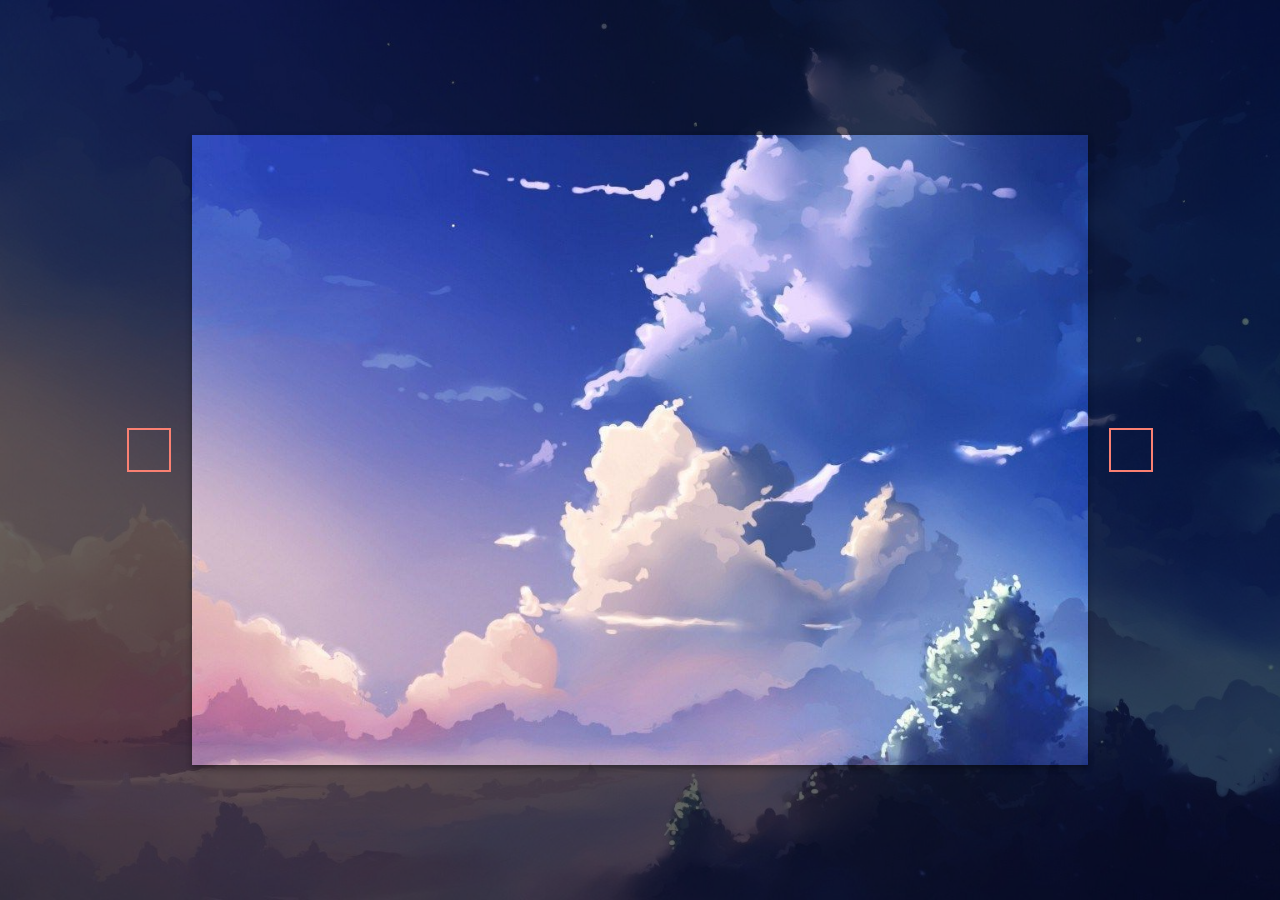
<file: changing-img/changing-image.html>
<!DOCTYPE html>
<html lang="en">
<head>
    <meta charset="UTF-8">
    <meta name="viewport" content="width=device-width, initial-scale=1.0">
    <link rel="stylesheet" href="https://cdnjs.cloudflare.com/ajax/libs/font-awesome/6.6.0/css/all.min.css" integrity="sha512-Kc323vGBEqzTmouAECnVceyQqyqdsSiqLQISBL29aUW4U/M7pSPA/gEUZQqv1cwx4OnYxTxve5UMg5GT6L4JJg==" crossorigin="anonymous" referrerpolicy="no-referrer" />

    <link rel="stylesheet" href="style.css">
    <title>Document</title>
</head>
<body>
    <div class="slider-container">
        <div class="slide active" style="background-image: url('wallaper.jpg');"></div>

        <div class="slide " style="background-image: url('https://media.istockphoto.com/id/1403500817/photo/the-craggies-in-the-blue-ridge-mountains.jpg?s=1024x1024&w=is&k=20&c=jLBfnKZZdps-vzXClEPp0X2vwIQSehJZAhP4_OfXldU=');"></div>
        
        <div class="slide " style="background-image: url('https://good-nature-blog-uploads.s3.amazonaws.com/uploads/2022/01/good-nature-homepage-hero_2-scaled.jpg');"></div>

        <div class="slide " style="background-image: url('https://good-nature-blog-uploads.s3.amazonaws.com/uploads/2022/01/good-nature-homepage-hero_2-scaled.jpg');"></div>

        <button class="arrow left-arrow" id="left"><i class="fas fa-arrow-left"></i></button>

        
        <button class="arrow right-arrow" id="right"><i class="fas fa-arrow-right"></i></button>
    </div>
    <script src="script.js"></script>
</body>
</html>
</file>
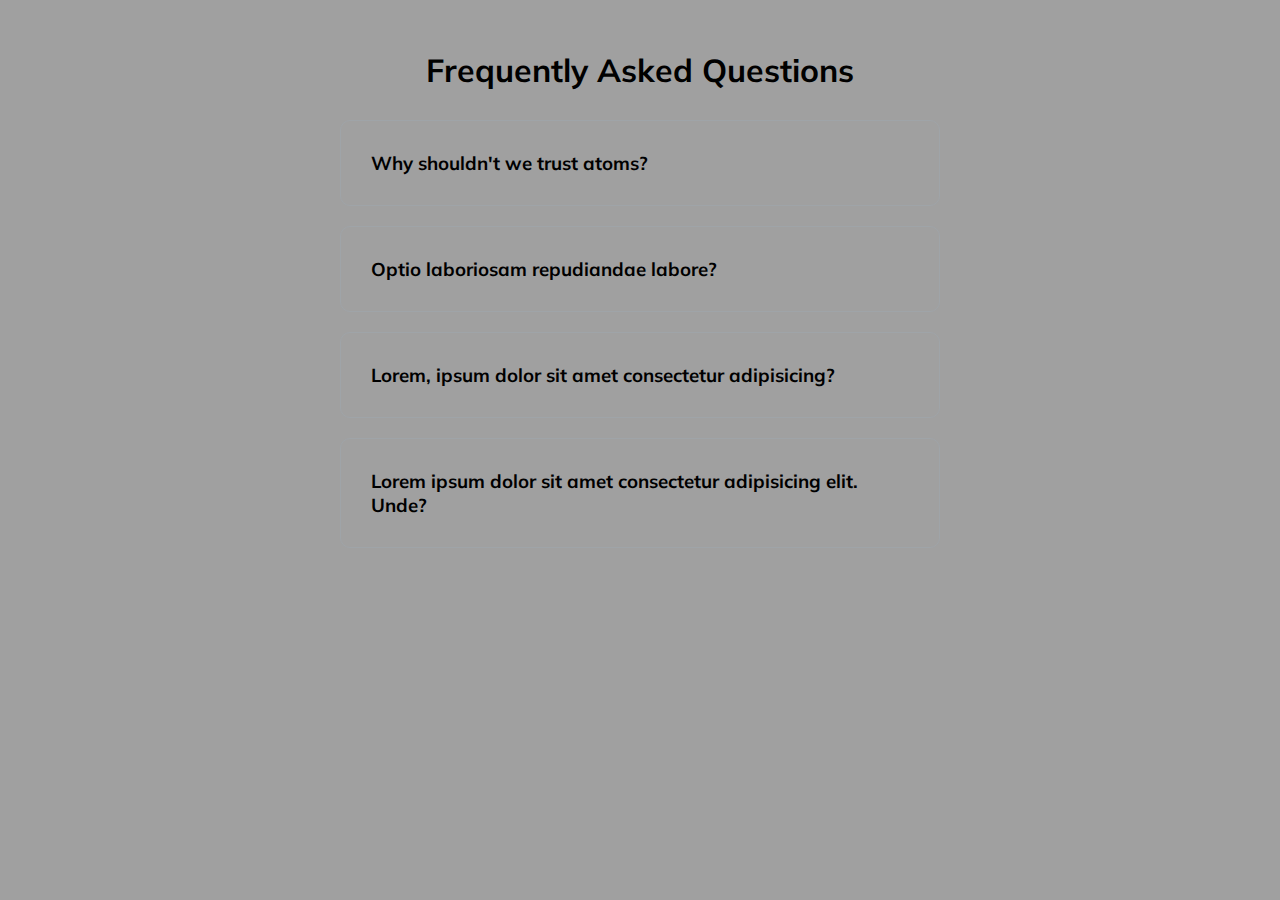
<file: faq/faq.html>
<!DOCTYPE html>
<html lang="en">
<head>
    <meta charset="UTF-8">
    <meta name="viewport" content="width=device-width, initial-scale=1.0">
    <link rel="stylesheet" href="https://cdnjs.cloudflare.com/ajax/libs/font-awesome/6.6.0/css/all.min.css" integrity="sha512-Kc323vGBEqzTmouAECnVceyQqyqdsSiqLQISBL29aUW4U/M7pSPA/gEUZQqv1cwx4OnYxTxve5UMg5GT6L4JJg==" crossorigin="anonymous" referrerpolicy="no-referrer" />  
    <link rel="stylesheet" href="style.css">
    <title>FAQ</title>
</head>
<body>
<h1>Frequently Asked Questions</h1>
    <div class="faq-container">
        <div class="faq">
            <h3 class="faq-title">Why shouldn't we trust atoms?</h3>

            <p class="faq-text">
                they make up every thing.
            </p>

            <button class="faq-toggle">
                <i class="fas fa-chevron-down"></i>
                <i class="fas fa-times"></i>
            </button>
        </div>

        <div class="faq">
            <h3 class="faq-title">Optio laboriosam repudiandae labore?</h3>

            <p class="faq-text">
                Lorem ipsum dolor sit amet consectetur adipisicing elit.
            </p>

            <button class="faq-toggle">
                <i class="fas fa-chevron-down"></i>
                <i class="fas fa-times"></i>
            </button>
        </div>

        <div class="faq">   
            <h3 class="faq-title">Lorem, ipsum dolor sit amet consectetur adipisicing?</h3>

            <p class="faq-text">
                Lorem ipsum dolor, sit amet consectetur adipisicing elit. Fugiat accusamus neque illum commodi reiciendis voluptatum! Minus, ipsum porro dignissimos culpa architecto quae doloremque, autem alias nisi mollitia repellat doloribus totam!
            </p>

            <button class="faq-toggle">
                <i class="fas fa-chevron-down"></i>
                <i class="fas fa-times"></i>
            </button>
        </div>

        <div class="faq">
            <h3 class="faq-title">Lorem ipsum dolor sit amet consectetur adipisicing elit. Unde?</h3>

            <p class="faq-text">
                Lorem, ipsum dolor sit amet consectetur adipisicing elit. Corporis repellat dolor necessitatibus totam. Sunt id similique doloremque esse, consequuntur molestias.
            </p>

            <button class="faq-toggle">
                <i class="fas fa-chevron-down"></i>
                <i class="fas fa-times"></i>
            </button>
        </div>
    </div>
    <script src="script.js"></script>
</body>
</html>
</file>
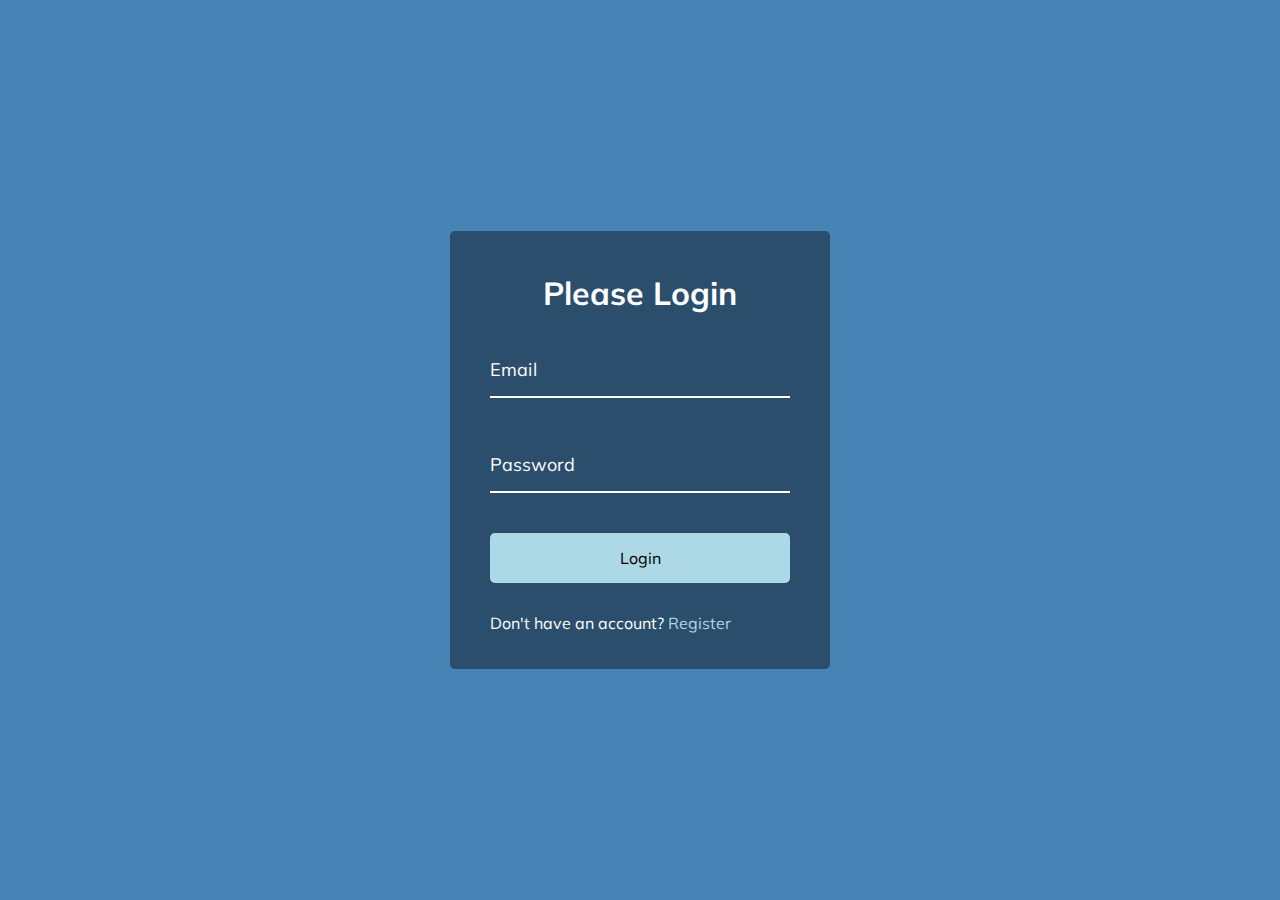
<file: form/form.html>
<!DOCTYPE html>
<html lang="en">
<head>
    <meta charset="UTF-8">
    <meta name="viewport" content="width=device-width, initial-scale=1.0">
    <link rel="stylesheet" href="style.css">
    <title>Form Input Wave</title>
</head>
<body>
    <div class="container">
        <h1>Please Login</h1>
        <form>
            <div class="form-control">
                <input type="text" required>
                <label>Email</label>
            </div>
        

            <div class="form-control">
                <input type="password" required>
                <label>Password</label>
            </div>
            <button class="btn">Login</button>

            <p class="text">Don't have an account? <a href="#">Register</a></p>
        </form>
    </div>
    <script src="scritp.js"></script>
</body>
</html>
</file>
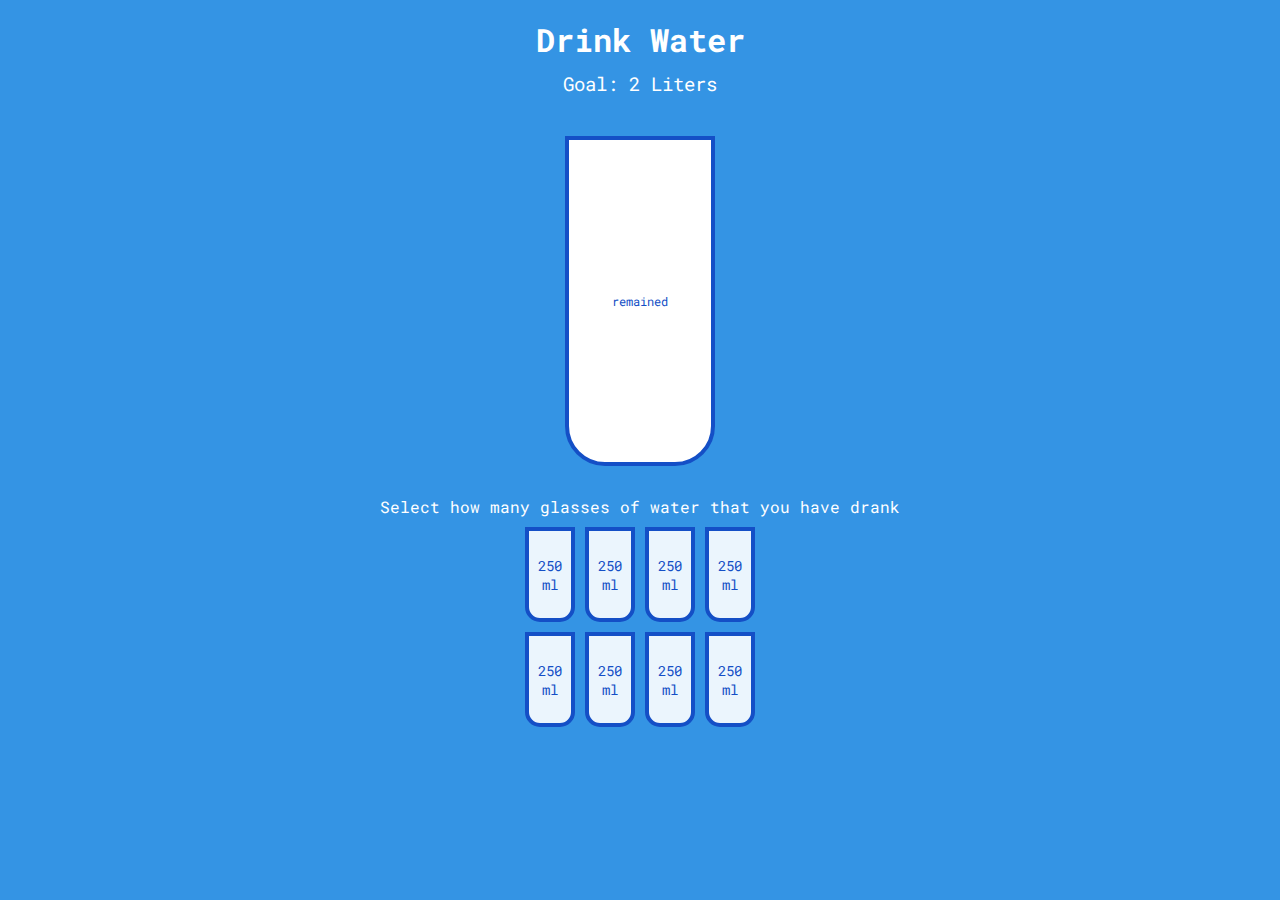
<file: goals/goals.html>
<!DOCTYPE html>
<html lang="en">
<head>
    <meta charset="UTF-8">
    <meta name="viewport" content="width=device-width, initial-scale=1.0">
    <title>DRINK WATER</title>
    <link rel="stylesheet" href="style.css">
</head>
<body>
    <h1>Drink Water</h1>
    <h3>Goal: 2 Liters</h3>
    
    <div class="cup">
        <div class="remained" id="remained">
            <span id="liters"></span>
            <small>remained</small>
        </div>

        <div class="percentage" id="percentage">
            
        </div>
    </div>

    <p class="text">Select how many glasses of water that you have drank</p>

    <div class="cups">
        <div class="cup cup-small">250 ml</div>
        <div class="cup cup-small">250 ml</div>
        <div class="cup cup-small">250 ml</div>
        <div class="cup cup-small">250 ml</div>
        <div class="cup cup-small">250 ml</div>
        <div class="cup cup-small">250 ml</div>
        <div class="cup cup-small">250 ml</div>
        <div class="cup cup-small">250 ml</div>
    </div>
    <script src="script.js"></script>
</body>
</html>
</file>
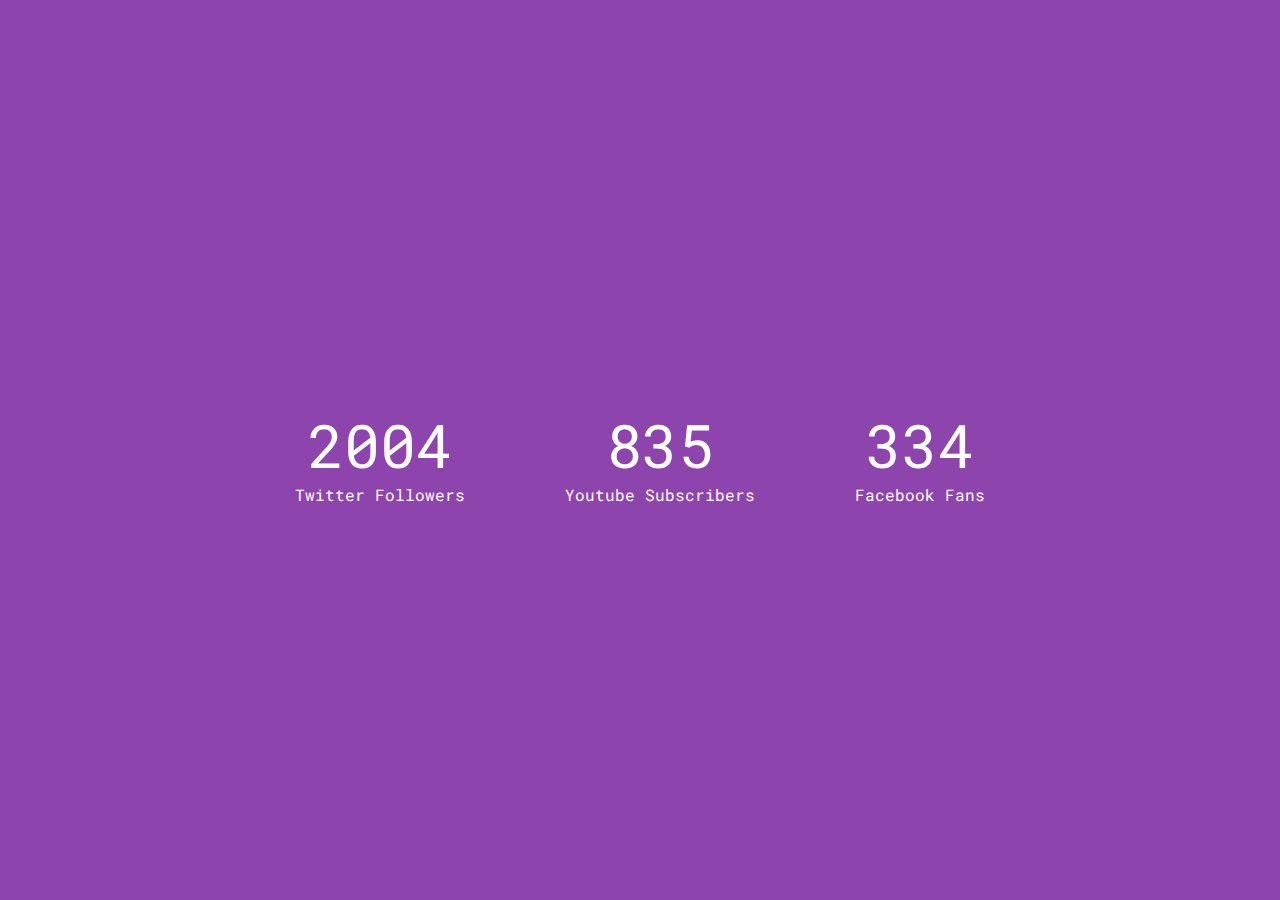
<file: increasing-number/increasing-numbers.html>
<!DOCTYPE html>
<html lang="en">
<head>
    <meta charset="UTF-8">
    <meta name="viewport" content="width=device-width, initial-scale=1.0">
    <link rel="stylesheet" href="https://cdnjs.cloudflare.com/ajax/libs/font-awesome/6.6.0/css/all.min.css" integrity="sha512-Kc323vGBEqzTmouAECnVceyQqyqdsSiqLQISBL29aUW4U/M7pSPA/gEUZQqv1cwx4OnYxTxve5UMg5GT6L4JJg==" crossorigin="anonymous" referrerpolicy="no-referrer" />
    <link rel="stylesheet" href="style.css">
    <title>Document</title>
</head>
<body>
    <div class="counter-container">
        <i class="fab fa-twitter fa-3x"></i>
        <div class="counter" data-target="12000"></div>
        <span>Twitter Followers</span>
    </div>


    <div class="counter-container">
        <i class="fab fa-youtube fa-3x"></i>
        <div class="counter" data-target="5000"></div>
        <span>Youtube Subscribers</span>
    </div>

    <div class="counter-container">
        <i class="fab fa-facebook fa-3x"></i>
        <div class="counter" data-target="2000"></div>
        <span>Facebook Fans</span>
    </div>
<script src="script.js"></script>
</body>
</html>
</file>
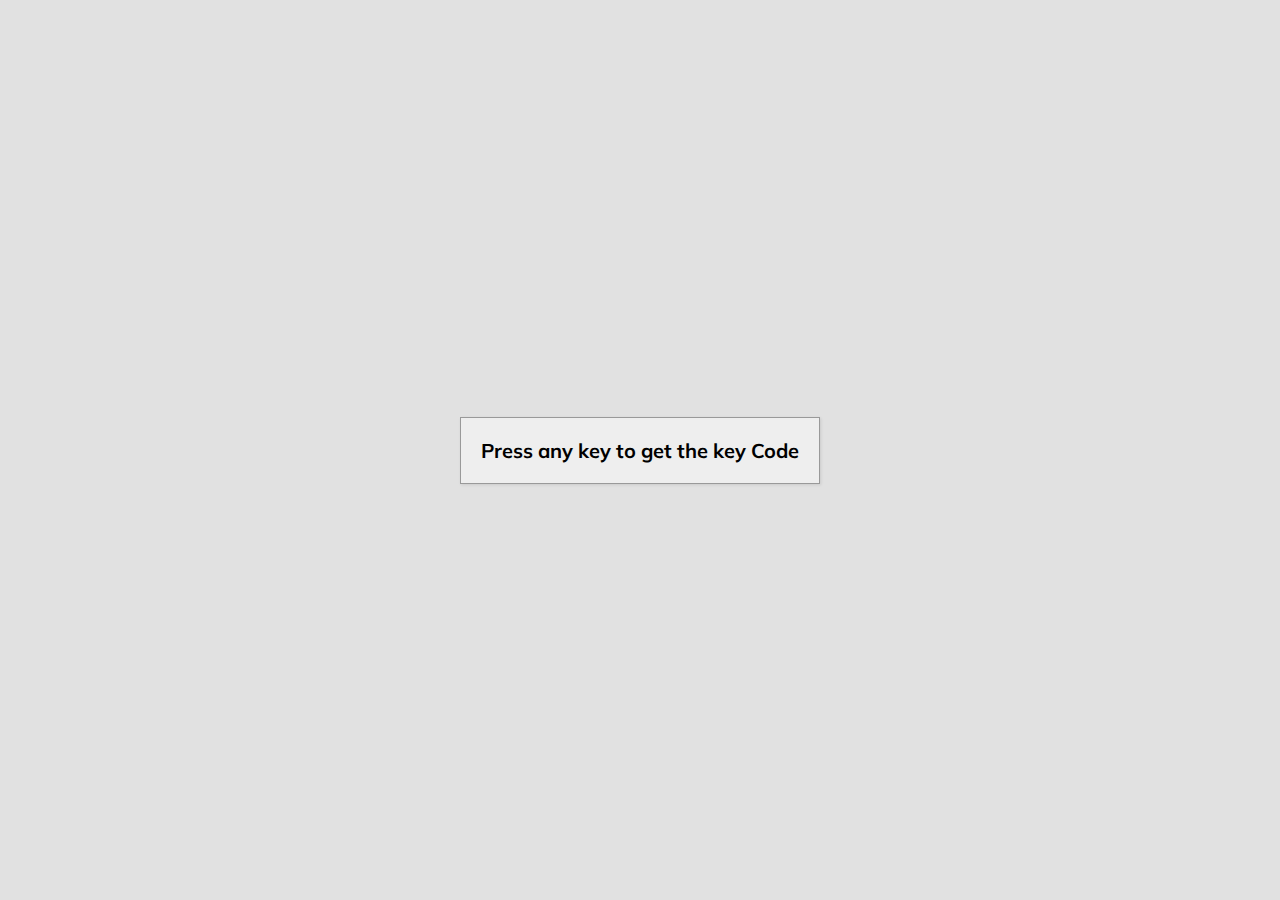
<file: keys/key.html>
<!DOCTYPE html>
<html lang="en">
<head>
    <meta charset="UTF-8">
    <meta name="viewport" content="width=device-width, initial-scale=1.0">
    <link rel="stylesheet" href="style.css">
    <title>Event key code</title>
</head>
<body>
    <div id="insert">
        <div class="key">
            Press any key to get the key Code
        </div>
    </div>
    <script src="script.js"></script>
</body>
</html>
</file>
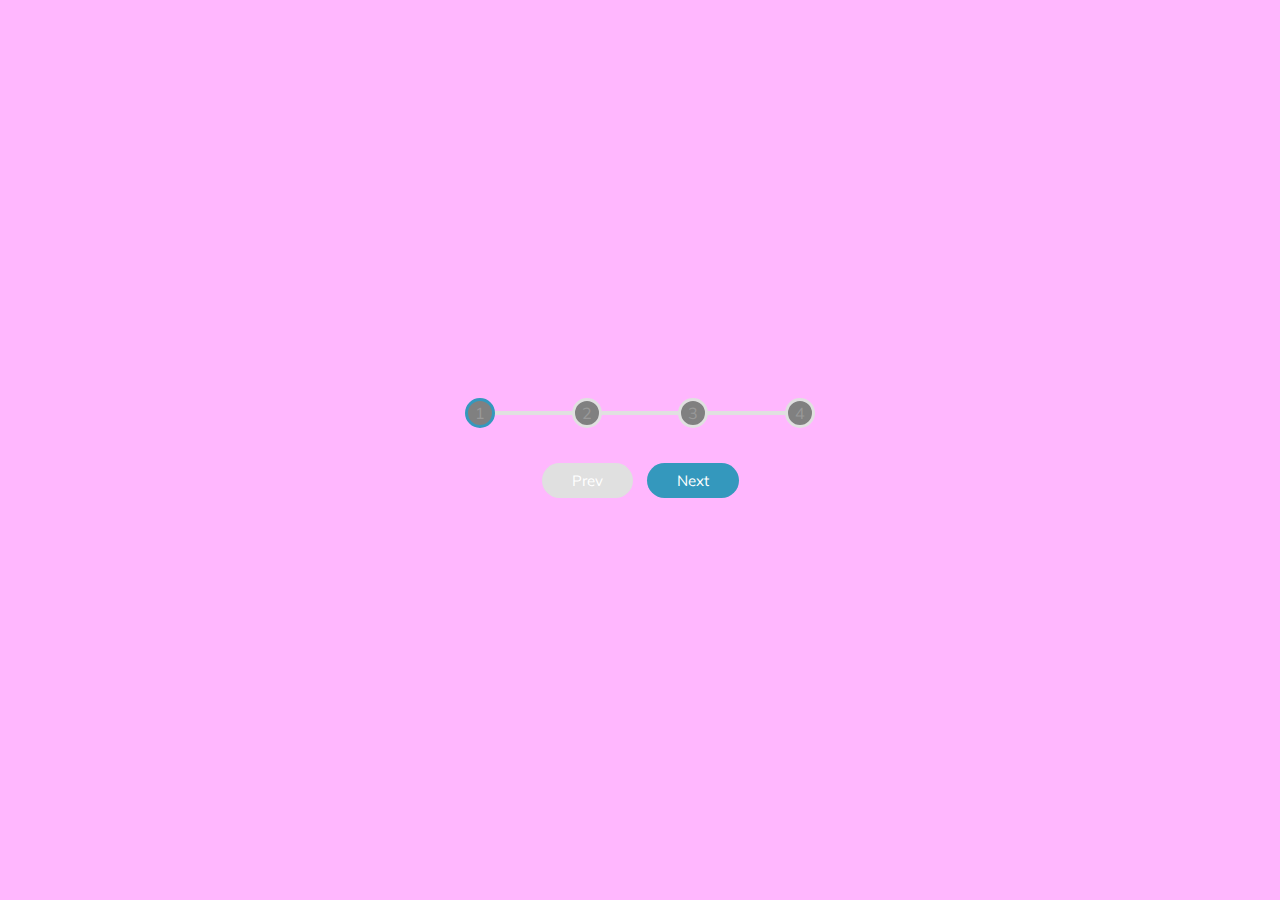
<file: progress/2_progress_bar.html>
<!DOCTYPE html>
<html lang="en">
<head>
    <meta charset="UTF-8">
    <meta name="viewport" content="width=device-width, initial-scale=1.0">
    <link rel="stylesheet" href="style.css">
    <title>Progress Step</title>
</head>
<body>
    <div class="container">
        <div class="progress-container">
            <div class="progress" id="progress"></div>
                <div class="circle active">1</div>
                <div class="circle">2</div>
                <div class="circle">3</div>
                <div class="circle">4</div>
        </div>
        <button class="btn" id="prev" disabled>Prev</button>
        <button class="btn" id="next">Next</button>
    </div>
   <script src="script.js"></script>
</body>
</html>
</file>
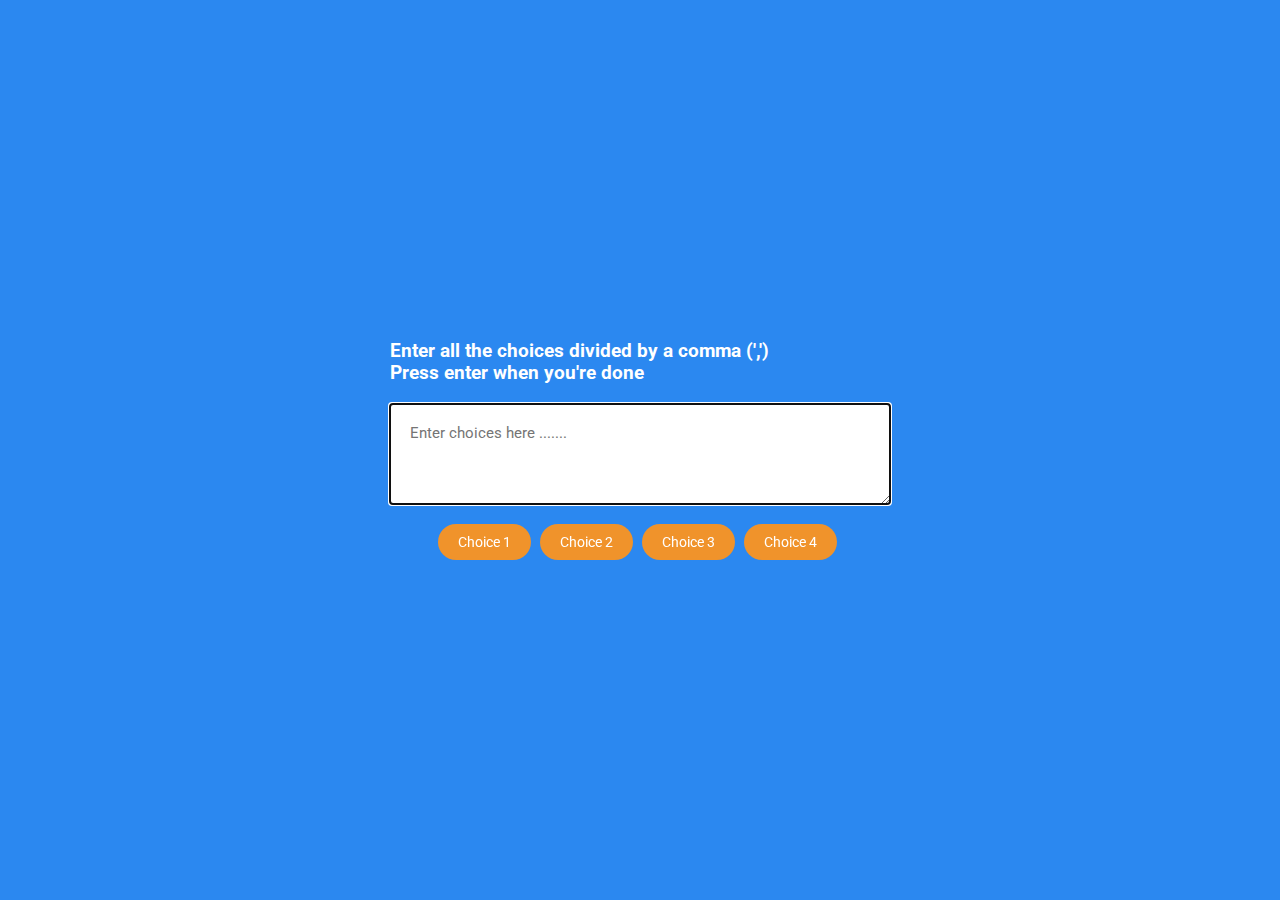
<file: random/random.html>
<!DOCTYPE html>
<html lang="en">
<head>
    <meta charset="UTF-8">
    <meta name="viewport" content="width=device-width, initial-scale=1.0">
    <link rel="stylesheet" href="style.css">
    <title>Random</title>
</head>
<body>
    <div class="container">
        <h3>Enter all the choices divided by a comma (',')
        <br>
        Press enter when you're done</h3>
        <textarea placeholder="Enter choices here ......." id="textarea"></textarea>
    </div>
    <div id="tags">
        <div class="tag">Choice 1</div>
        <div class="tag">Choice 2</div>
        <div class="tag">Choice 3</div>
        <div class="tag">Choice 4</div>
    </div>
    <script src="script.js"></script>
</body>
</html>
</file>
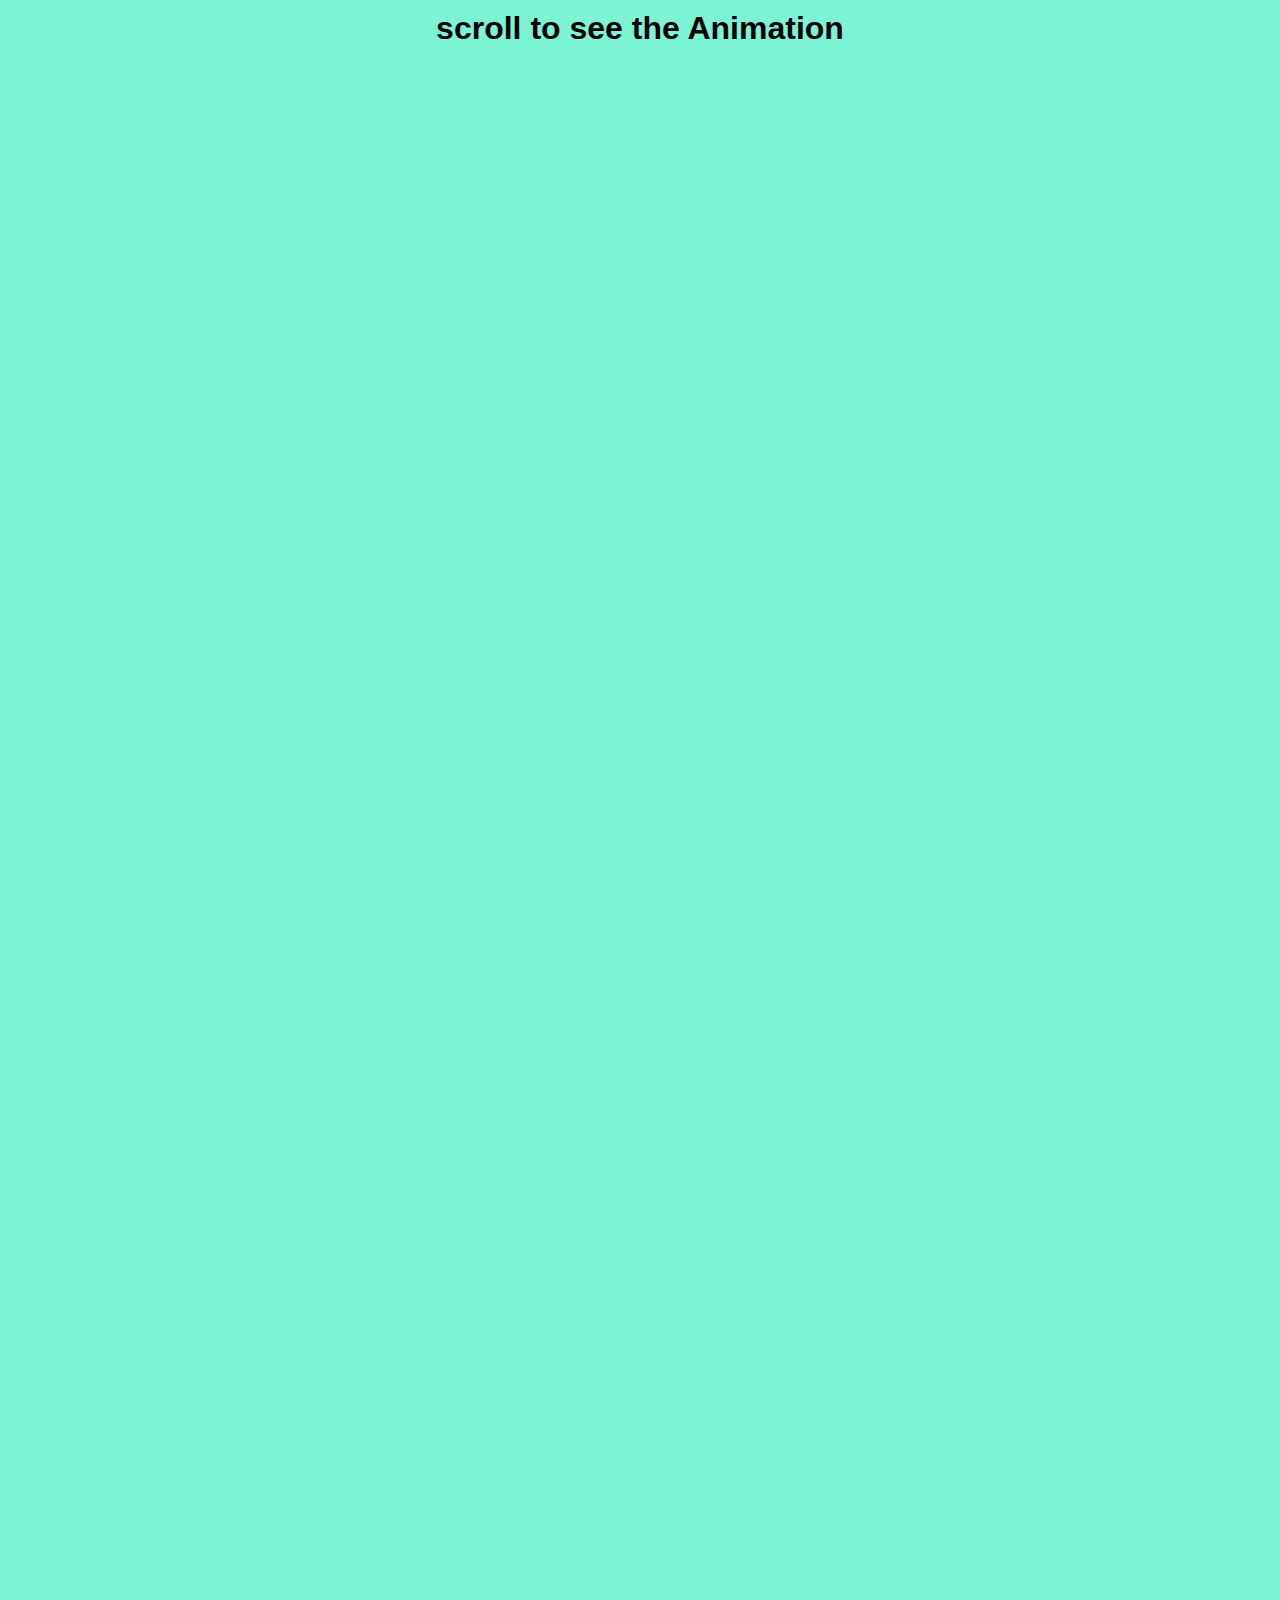
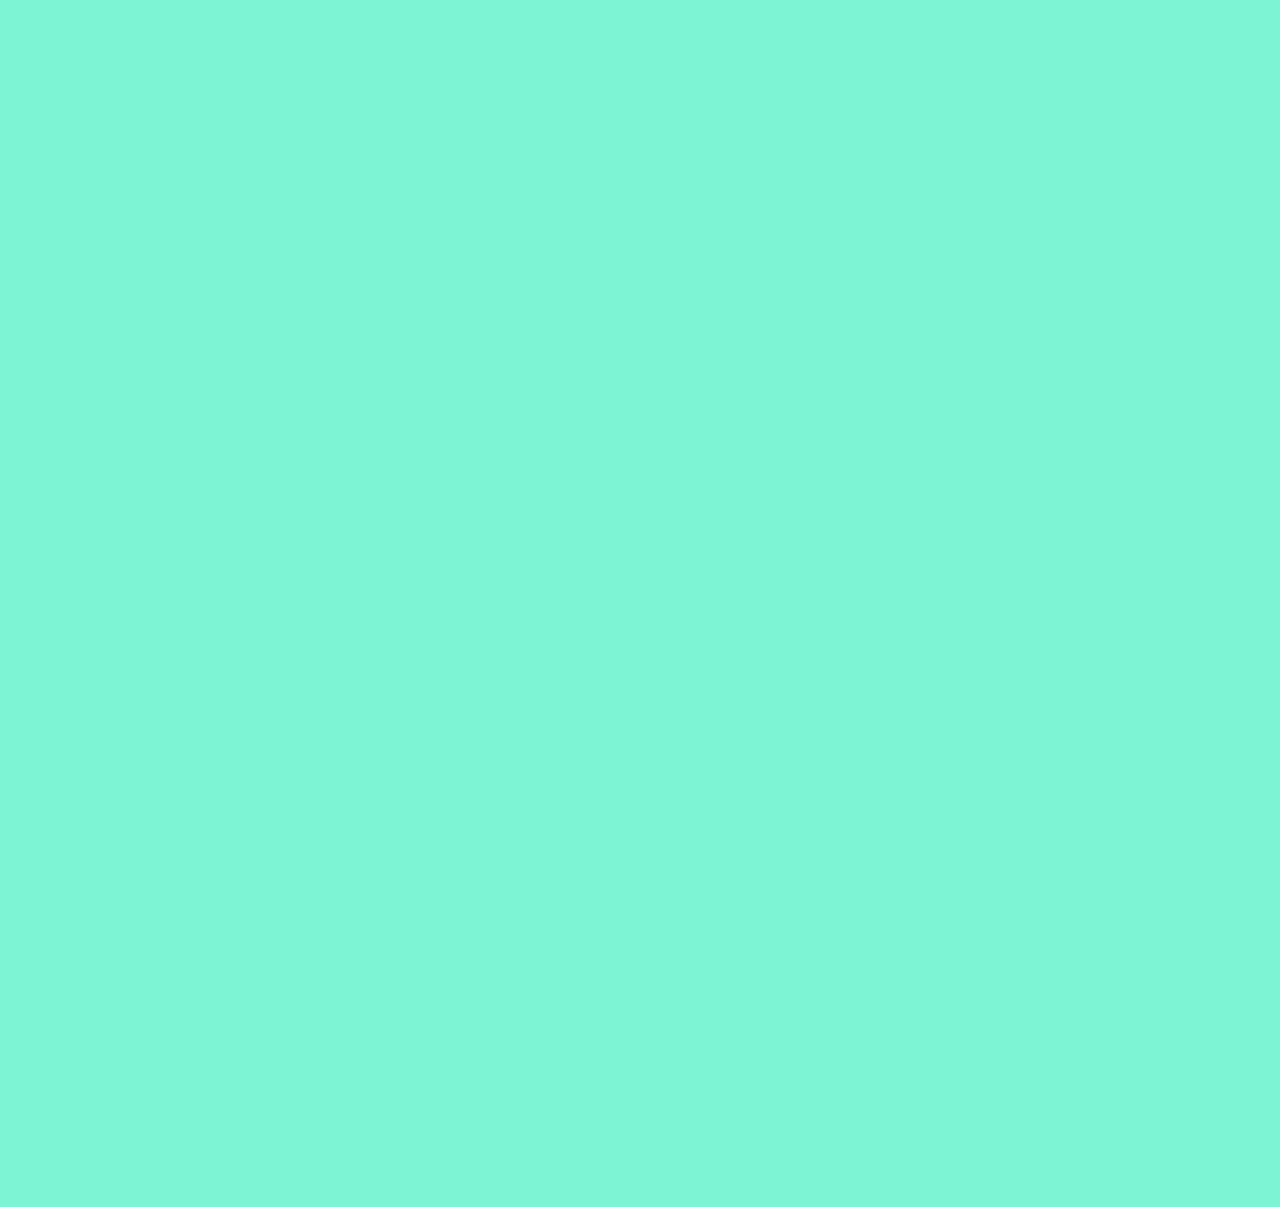
<file: scrollAnimation/content.html>
<!DOCTYPE html>
<html lang="en">
<head>
    <meta charset="UTF-8">
    <meta name="viewport" content="width=device-width, initial-scale=1.0">
    <link rel="stylesheet" href="style.css">
    <title>Scroll Animation</title>
</head>
<body>
    <h1>scroll to see the Animation</h1>
    <div class="box"><h2>content</h2></div>
    <div class="box"><h2>content1</h2></div>
    <div class="box"><h2>content2</h2></div>
    <div class="box"><h2>content3</h2></div>
    <div class="box"><h2>content4</h2></div>
    <div class="box"><h2>content5</h2></div>
    <div class="box"><h2>content6</h2></div>
    <div class="box"><h2>content7</h2></div>
    <div class="box"><h2>content8</h2></div>
    <div class="box"><h2>content9</h2></div>
    <div class="box"><h2>content10</h2></div>
    <script src="script.js"></script>
</body>
</html>
</file>
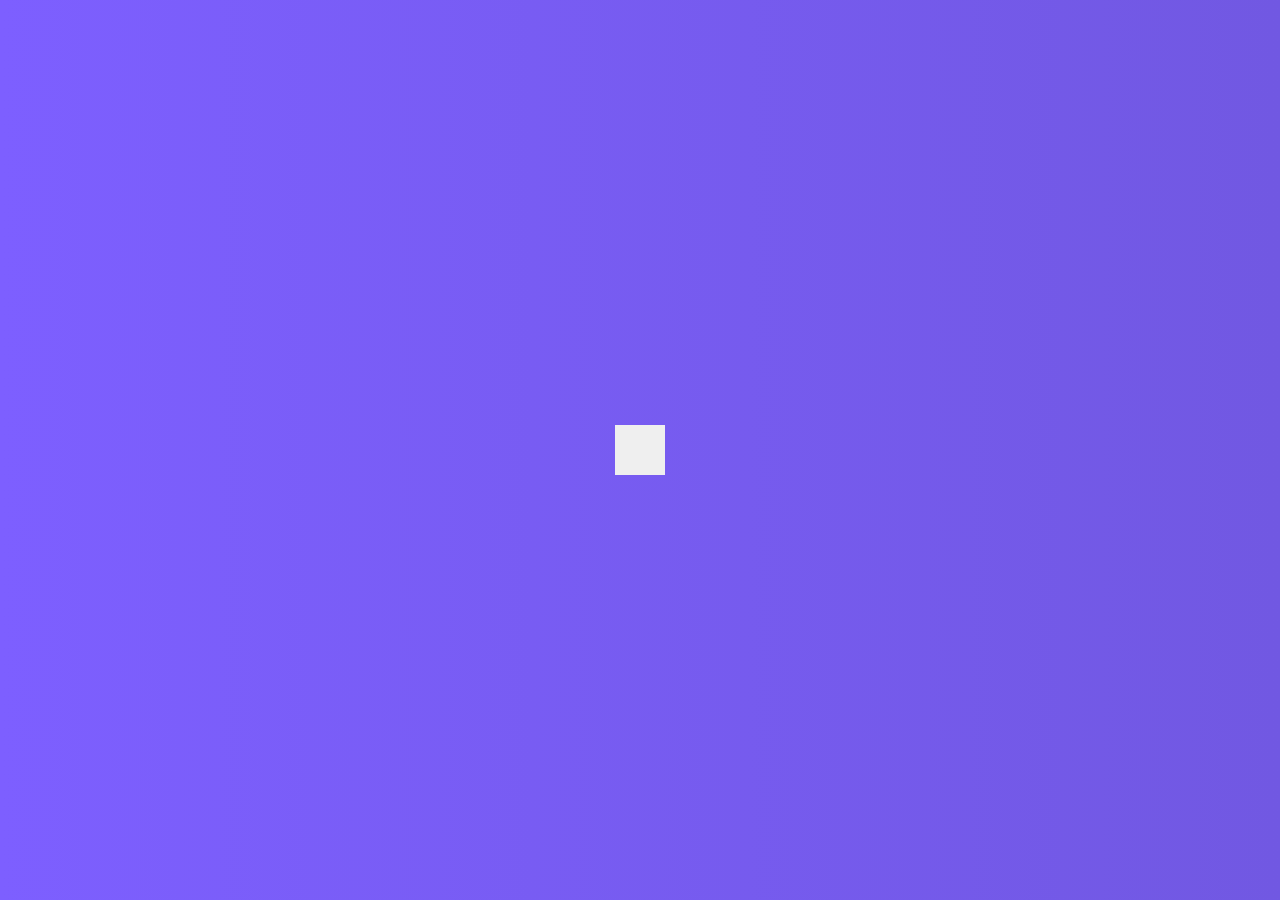
<file: search/search.html>
<!DOCTYPE html>
<html lang="en">
<head>
    <meta charset="UTF-8">
    <meta name="viewport" content="width=device-width, initial-scale=1.0"> 
    <link rel="stylesheet" href="https://cdnjs.cloudflare.com/ajax/libs/font-awesome/6.6.0/css/all.min.css" integrity="sha512-Kc323vGBEqzTmouAECnVceyQqyqdsSiqLQISBL29aUW4U/M7pSPA/gEUZQqv1cwx4OnYxTxve5UMg5GT6L4JJg==" crossorigin="anonymous" referrerpolicy="no-referrer" />
    <link rel="stylesheet" href="style-og.css">
    <title>Document</title>
</head>
<body>
    <div class="search">
        <input type="text" class="input" placeholder="search...">
        <button class="btn">
            <i class="fas fa-search"></i>
        </button>
    </div>
    <script src="script.js"></script>
</body>
</html>
</file>
<file: changing-img/style.css>
@import url('https://fonts.googleapis.com/css2?family=Roboto:wght@400;700&display=swap');

*{
    box-sizing: border-box;
}

body {
    font-family: 'Roboto', sans-serif;
    display: flex;
    flex-direction: column;
    align-items: center;
    justify-content: center;
    height: 100vh;
    overflow: hidden;
    margin: 0;
    background-position: center center;
    background-size: cover;
    transition: 0.4s ease;
}

body::before {
    content: ' ';
    position: absolute;
    top: 0;
    left: 0;
    width: 100%;
    height: 100vh;
    background-color: rgba(0, 0, 0, 0.6);
    z-index: -1;
}

.slider-container {
    box-shadow: 0 3px 6px rgba(0, 0, 0, 0.16),0 3px 6px rgba(0, 0, 0, 0.23);
    height: 70vh;
    width: 70vw;
    position: relative;
    overflow: hidden;
}

.slide {
    opacity: 0;
    height: 100vh;
    width: 100vw;
    background-position: center center;
    background-size: cover;
    position: absolute;
    top: -15vh;
    left: -15vw;
    transition: 0.4s ease;
    z-index: 1;
}

.slide.active {
    opacity: 1;
}

.arrow {
    position: fixed;
    background-color: transparent;
    color: #fff;
    padding: 20px;
    font-size: 30px;
    border: 2px solid salmon;
    top: 50%;
    transform: translateY(-50%);
    cursor: pointer;
}

.arrow:focus{
    outline: 0;
}

.left-arrow {
    left: calc(15vw - 65px);
}

.right-arrow {
    right: calc(15vw - 65px);
}
</file>
<file: faq/style.css>
@import url('https://fonts.googleapis.com/css?family=Muli&display=swap');

*{
    box-sizing: border-box;
}

body {
    background-color: #a0a0a0;
    font-family: 'Muli', sans-serif;
}

h1 {
    margin: 50px 0 30px;
    text-align: center;
}

.faq-container {
    max-width: 600px;
    margin: 0 auto;
}

.faq {
    background-color: transparent;
    border: 1px solid #9fa4a8;
    border-radius: 10px;
    padding: 30px;
    margin: 20px 0;
    position: relative;
    overflow: hidden;
    transition: 0.3s ease;
}

.faq.active {
    background-color: white;
    box-shadow: 0 3px 6px rgba(0, 0, 0, 0.1), 0 3px 6px rgba(0, 0, 0, 0.1);
}

.faq.active::before ,
.faq.active::after{
    content: '\f075';
    font-family: 'Font Awesome 5 Free';
    color: #2ecc71;
    font-size: 7rem;
    position: absolute;
    opacity: 0.3;
    top: 20px;
    left: 20px;
    z-index: 0;
}

.faq.active::before {
    color: #3498db;
    top: -10px;
    left: -40px;
    transform: rotateY(180deg);
}

.faq-title {
    margin: 0 35px 0 0;
}

.faq-text {
    display: none;
    margin: 30px 0 0;
}

.faq.active .faq-text {
    display: block;
}

.faq-toggle {
    background-color: transparent;
    border: 0;
    border-radius: 20px;
    cursor: pointer;
    display: flex;
    align-items: center;
    justify-content: center;
    font-size: 16px;
    padding: 0;
    position: absolute;
    top: 30px;
    right: 30px;
    height: 30px;
    width: 30px;
}

.faq-toggle {
    outline: none;
}

.faq-toggle .fa-times {
    display: none;
}


.faq.active .faq-toggle .fa-times {
    display: block;
    color: white;
}

.faq.active .faq-toggle .fa-chevron-down {
    display: none;
}

.faq.active .faq-toggle {
    background-color: #9fa4a8;
}
</file>
<file: form/style.css>
@import url('https://fonts.googleapis.com/css2?family=Muli&display=swap');

*{
    box-sizing: border-box;
}

body {
    background-color: steelblue;
    color: #fff;
    font-family: 'Muli', sans-serif;
    display: flex;
    flex-direction: column;
    align-items: center;
    justify-content: center;
    height: 100vh;
    overflow: hidden;
    margin: 0;
}

.container {
    background-color: rgba(0, 0, 0, 0.4);
    padding: 20px 40px;
    border-radius: 5px;
}

.container h1 {
    text-align: center;
    margin-bottom: 30px;
}

.container a {
    text-decoration: none;
    color: lightblue;
}

.btn {
    cursor: pointer;
    display: inline-block;
    width: 100%;
    background: lightblue;
    padding: 15px;
    font-family: inherit;
    font-size: 16px;
    border: 0;
    border-radius: 5px;
}

.btn:focus{
    outline: 0;
}

.btn:active {
    transform: scale(0.95);
}

.text {
    margin-top: 30px;
}

.form-control {
    position: relative;
    margin: 20px 0 40px;
    width: 300px;
}

.form-control input {
    background-color: transparent;
    border: 0;
    border-bottom: 2px #fff solid;
    display: block;
    width: 100%;
    padding: 15px 0;
    font-size: 20px;
    color: #fff;
}

.form-control input:focus, 
.form-control input:valid 
{
    outline: 0;
    border-bottom-color: lightblue;
}

.form-control label {
    position: absolute;
    top: 15px;
    left: 0;
}

.form-control label span {
    display: inline-block;
    font-size: 18px;
    min-width: 5px;
    transition: 0.3s cubic-bezier(0.68, -0.82, 0.265, 1.55);
}

.form-control input:focus + label span ,
.form-control input:valid + label span {
    color: lightblue;
    transform: translateY(-30px);
}
</file>
<file: goals/style.css>
@import url('https://fonts.googleapis.com/css2?family=Roboto+Mono&display=swap');

:root{
    --border-color: #144fc6;
    --fill-color:#6ab3f8;
}
*{
    box-sizing: border-box;
}

body {
    background-color: #3494e4;
    color: white;
    font-family: 'Roboto Mono', sans-serif;
    display: flex;
    flex-direction: column;
    align-items: center;
    margin-bottom: 40px;
}

h1 {
    margin: 10px 0 0;   
}

h3 {
    font-weight: 400;
    margin: 10px 0;
}

.cup{
    background-color: white;
    border: 4px solid var(--border-color);
    color: var(--border-color);
    border-radius: 0 0 40px 40px;
    height: 330px;
    width: 150px;
    margin: 30px 0;
    display: flex;
    flex-direction: column;
    overflow: hidden;
}

.cup.cup-small {
    height: 95px;
    width: 50px;
    border-radius: 0 0 15px 15px;
    background-color: rgba(255, 255, 255, 0.9);
    cursor: pointer;
    font-size: 14px;
    align-items: center;
    justify-content: center;
    text-align: center;
    margin: 5px;
    transition: 0.3s ease;
}

.cup.cup-small.full{
    background-color: var(--fill-color);
    color: white;
}

.cups {
    display: flex;
    flex-wrap: wrap;
    align-items: center;
    justify-content: center;
    width: 280px;
}

.remained{
    display: flex;
    flex-direction: column;
    align-items: center;
    justify-content: center;
    text-align: center;
    flex: 1;
    transition: 0.3s ease;
} 

.remained span{
    font-size: 20px;
    font-weight: bold;
}

.remained small{
    font-size: 12px;
}

.percentage{
    background-color: var(--fill-color);
    display: flex;
    align-items: center;
    justify-content: center;
    font-weight: bold;
    font-size: 30px;
    height: 0;
    transition: 0.3s ease;
}

.text {
    text-align: center;
    margin: 0 0 5px;
}
</file>
<file: increasing-number/style.css>
@import url('https://fonts.googleapis.com/css2?family=Roboto+Mono&display=swap');

*{
    box-sizing: border-box;
}

body {
    background-color: #8e44ad;
    color: white;
    font-family: 'Roboto Mono', sans-serif;
    display: flex;
    /* flex-direction: column; */
    align-items: center;
    justify-content: center;
    height: 100vh;
    overflow: hidden;
    margin: 0;
}

.counter-container {
    display: flex;
    flex-direction: column;
    justify-content: center;
    text-align: center;
    margin: 30px 50px;
}

.counter {
    font-size: 60px;
    margin-top: 10px;
}

@media(max-width : 580px){
    body {
        flex-direction: column;
    }
}
</file>
<file: keys/style.css>
@import url('https://fonts.googleapis.com/css2?family=Muli&display=swap');

*{
    box-sizing: border-box;
}

body {
    background-color: #e1e1e1;
    font-family: 'Muli', sans-serif;
    display: flex;
    flex-direction: column;
    text-align: center;
    align-items: center;
    justify-content: center;
    height: 100vh;
    overflow: hidden;
    margin: 0;
}

.key {
    border: 1px solid #999;
    background-color: #eee;
    box-shadow: 1px 1px 3px rgba(0,0,0,0.1);
    display: inline-flex;
    align-items: center;
    font-size: 20px;
    padding: 20px;
    flex-direction: column;
    margin: 10px;
    font-weight: bold;
    min-width: 150px;
    position: relative;
}

.key small {
    position: absolute;
    top: -25px;
    left: 0;
    text-align: center;
    width: 100%;
    color: #555;
    font-size: 14px;
}
</file>
<file: progress/style.css>
@import url('https://fonts.googleapis.com/css?family=Muli&display=swap');


:root{
    --line-border-fill: #3498bd ;
    --line-border-empty: #e0e0e0;
}
*{
    box-sizing: border-box;
}

body {
    background-color: #ffb7fe;
    font-family: 'Muli', sans-serif;
    display: flex;
    /* flex-direction: ;  */
    align-items: center;
    justify-content: center;
    height: 100vh;
    overflow: hidden;
    margin: 0;
}

.container {
    text-align: center;
}

.progress-container {
    display: flex;
    justify-content: space-between;
    position: relative;
    margin-bottom: 30px;
    max-width: 100%;
    width: 350px;
}


.progress-container::before{
    content:'';
    background-color: var(--line-border-empty);
    position: absolute;
    top: 50%;
    left: 0;
    transform: translateY(-50%);
    height: 4px;
    width:100%;
    z-index: -1;
}

.progress{
    background-color: var(--line-border-fill);
    position: absolute;
    top: 50%;
    left: 0;
    transform: translateY(-50%);
    height: 4px;
    width: 0%;
    z-index: -1;
    transition: 0.5s ease;
}

.circle {
    background-color: grey;
    color: #999;
    border-radius: 50%;
    height: 30px;
    width: 30px;
    display: flex;
    align-items: center;
    justify-content: center;
    border: 3px solid var(--line-border-empty);
    transition: 0.4s ease;
}

.circle.active{
    border-color: var(--line-border-fill);
}


.btn{
    background-color: var(--line-border-fill);
    color: #ffffff;
    border: 0;
    border-radius: 40px;
    cursor: pointer;
    font-family: inherit;
    padding: 8px 30px;
    margin: 5px;
    font-size: 15px;
}

.btn:active{
    transform:scale(o.98);
}

.btn:focus{
    outline: 0;
}

.btn:disabled{
    background-color: var(--line-border-empty);
    cursor: not-allowed;
}
</file>
<file: random/style.css>
@import url('https://fonts.googleapis.com/css2?family=Roboto:wght@400;700&display=swap');

*{
    box-sizing: border-box;
}

body {
    background-color: #2b88f0;
    font-family: 'Roboto', sans-serif;
    display: flex;
    flex-direction: column;
    align-items: center;
    justify-content: center;
    height: 100vh;
    overflow: hidden;
    margin: 0;
}

h3 {
    color: white;
    margin: 10px 0 20px;
    text-align: center0;
}

.container {
    width: 500px;
}

textarea {
    border: none;
    display: block;
    width: 100%;
    height: 100px;
    font-family: inherit;
    padding: 20px;
    margin: 0 0 20px;
    font-size: 15px;
}

.tag {
    background-color: #f0932b;
    color: white;
    border-radius: 50px;
    padding: 10px 20px;
    margin: 0 5px 10px 0;
    font-size: 14px;
    display: inline-block;
}

.tag.highlight {
    background-color: #273c75;
}
</file>
<file: scrollAnimation/style.css>
*{
    box-sizing: border-box
}

body{
    background-color: #7df4d4;
    font-family: 'Franklin Gothic Medium', 'Arial Narrow', Arial, sans-serif;
    display: flex;
    flex-direction: column;
    align-items: center;
    justify-content: center;
    margin: 0;
    overflow-x: hidden;
}

h1 {
    margin: 10px;
}

.box {
    background-color: steelblue;
    color: #fff;
    display: flex;
    align-items: center;
    justify-content: center;
    width: 400px;
    height: 200px;
    margin: 25px;
    box-shadow: 2px 4px 5px rgba(0,0,0,0.5);
    border-radius: 10px;
    transform: translateX(400%);
    transition: transform 1s ease;
}

.box:nth-of-type(even) {
    transform: translateX(-400%);
}

.box.show {
    transform: translateX(0);
}

.box h2 {
    font-size: 45px;
}
</file>
<file: search/style-og.css>
*{
    box-sizing: border-box;
}
body {
    background-image: linear-gradient(90deg, #7d5fff, #7158e2);
    display: flex;
    align-items: center;
    justify-content: center;
    height: 100vh;
    overflow: hidden;
    margin: 0;
}

.search {
    height: 50px;
    position: relative;
}
.btn {
    border: 0;
    height: 50px;
    width: 50px;
    font-size: 28px;
    position: absolute;
    top:0;
    left: 0;
    transition: transform 0.5s ease;
}

.input {
    font-size: 18px;
    height: 50px;
    width: 50px;
    padding: 18px;
    transition: width 0.5s ease;
}


.btn:focus ,
.input:focus {
    outline: none;
}

.search.show .input{
    width: 200px;
}
.search.show .btn {
    transform: translateX(200px);
}
</file>
